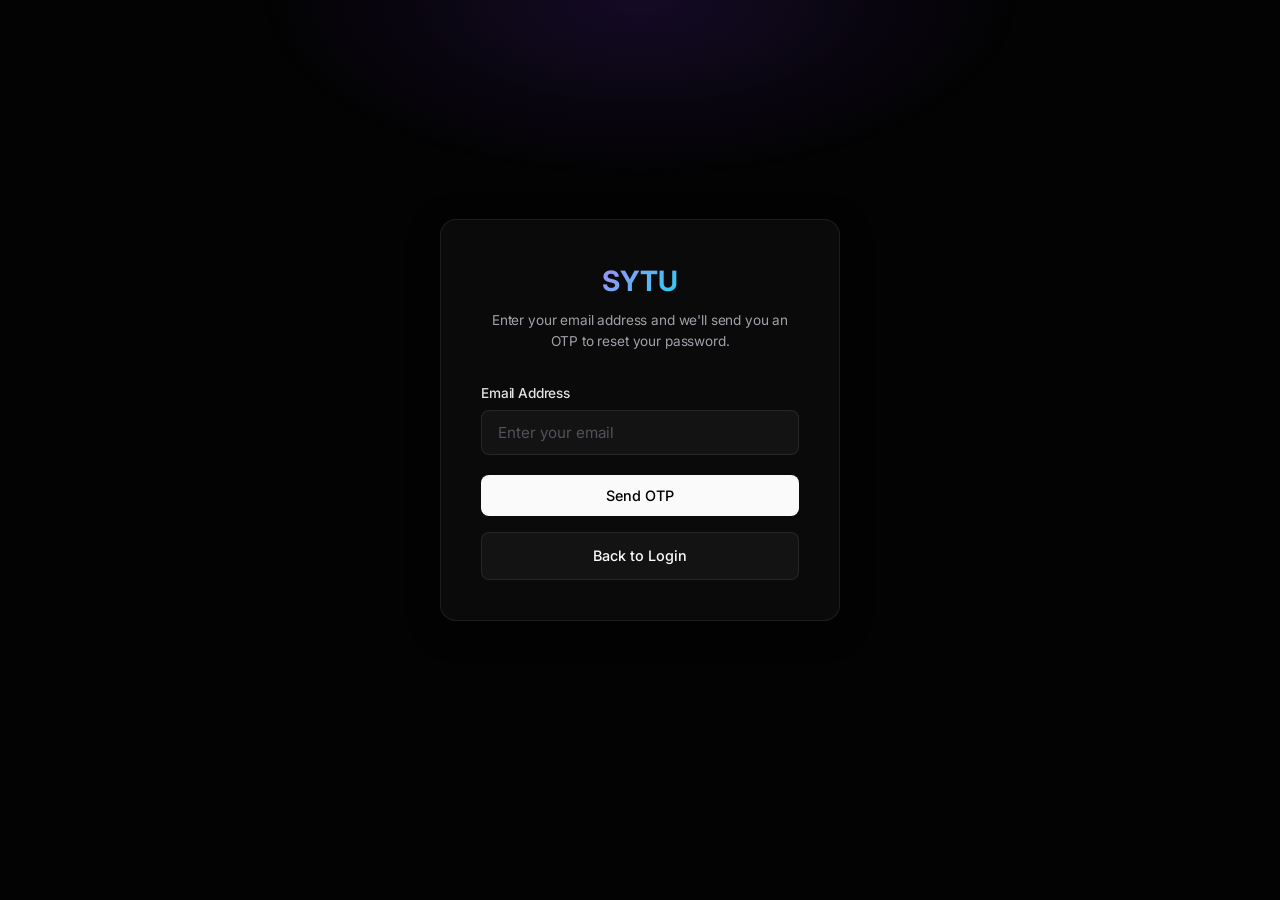
<file: forgot-password.html>
<!DOCTYPE html>
<html lang="en">
<head>
    <meta charset="UTF-8">
    <meta name="viewport" content="width=device-width, initial-scale=1.0">
    <title>SYTU - Forgot Password</title>
    <link rel="stylesheet" href="style.css">
</head>
<body>
    <div class="auth-container">
        <div class="auth-card">
            <div class="auth-header">
                <a href="#" class="auth-logo text-gradient">SYTU</a>
                <p class="auth-subtitle">Enter your email address and we'll send you an OTP to reset your password.</p>
            </div>
            
            <form id="forgot-password-form">
                <div class="form-group">
                    <label class="form-label">Email Address</label>
                    <input type="email" id="forgot-email" class="form-input" placeholder="Enter your email" required>
                </div>

                <div id="forgot-error" style="color: #ef4444; font-size: 0.85rem; margin-bottom: 1rem; display: none;"></div>

                <button type="submit" class="btn btn-primary" style="margin-bottom: 1rem;">Send OTP</button>
                <a href="index.html" class="btn btn-secondary" style="text-decoration: none;">Back to Login</a>
            </form>
        </div>
    </div>
    <script src="script.js"></script>
</body>
</html>
</file>
<file: style.css>
@import url('https://fonts.googleapis.com/css2?family=Inter:wght@400;500;600;700&display=swap');

:root {
    --bg-color: #030303;
    --primary: #7C3AED;
    --primary-hover: #6D28D9;
    --accent: #22D3EE;
    --text-main: #FAFAFA;
    --text-muted: #A1A1AA;
    --glass-bg: rgba(255, 255, 255, 0.03);
    --glass-border: rgba(255, 255, 255, 0.08);
    --glass-shadow: 0 8px 32px rgba(0, 0, 0, 0.4);
    --input-bg: rgba(255, 255, 255, 0.04);
    --gradient-brand: linear-gradient(135deg, #A78BFA 0%, #22D3EE 100%);
    --font-sans: 'Inter', sans-serif;
}

* {
    margin: 0;
    padding: 0;
    box-sizing: border-box;
    font-family: var(--font-sans);
}

body {
    background-color: var(--bg-color);
    color: var(--text-main);
    min-height: 100vh;
    overflow-x: hidden;
    display: flex;
    flex-direction: column;
    letter-spacing: -0.01em;
    font-size: 15px;
    line-height: 1.5;
}

/* Subtle SaaS Background glow */
body::before {
    content: '';
    position: fixed;
    top: -20vh;
    left: 50%;
    transform: translateX(-50%);
    width: 60vw;
    height: 40vh;
    background: radial-gradient(ellipse at center, rgba(124, 58, 237, 0.15) 0%, rgba(3, 3, 3, 0) 70%);
    z-index: -1;
    pointer-events: none;
}

/* Typography */
h1, h2, h3, h4 {
    letter-spacing: -0.03em;
    font-weight: 600;
    color: #fff;
}

a {
    color: var(--accent);
    text-decoration: none;
    transition: color 0.2s ease;
}

a:hover {
    color: var(--primary);
}

.text-gradient {
    background: var(--gradient-brand);
    -webkit-background-clip: text;
    -webkit-text-fill-color: transparent;
    background-clip: text;
    font-weight: 700;
}

/* Navbar */
.navbar {
    background: rgba(3, 3, 3, 0.7);
    backdrop-filter: blur(16px);
    -webkit-backdrop-filter: blur(16px);
    border-bottom: 1px solid var(--glass-border);
    position: sticky;
    top: 0;
    z-index: 100;
    padding: 0.8rem 1.5rem;
    display: flex;
    justify-content: space-between;
    align-items: center;
}

.nav-brand {
    font-size: 1.25rem;
}

.nav-links {
    display: flex;
    gap: 1.5rem;
    align-items: center;
}

.nav-link {
    color: var(--text-muted);
    font-size: 0.9rem;
    font-weight: 500;
}

.nav-link:hover {
    color: var(--text-main);
}

.nav-profile {
    width: 32px;
    height: 32px;
    border-radius: 50%;
    object-fit: cover;
    border: 1px solid var(--glass-border);
    cursor: pointer;
    transition: transform 0.2s ease;
}

.nav-profile:hover {
    transform: scale(1.05);
}

.hamburger {
    display: none;
    cursor: pointer;
    color: var(--text-main);
}

/* Auth Layout (Denser & Sleeker) */
.auth-container {
    display: flex;
    min-height: calc(100vh - 60px);
    align-items: center;
    justify-content: center;
    padding: 1rem;
}

.auth-card {
    background: var(--glass-bg);
    border: 1px solid var(--glass-border);
    border-radius: 16px;
    padding: 2.5rem;
    width: 100%;
    max-width: 400px;
    box-shadow: var(--glass-shadow);
    animation: fadeUp 0.5s ease forwards;
}

.auth-header {
    text-align: center;
    margin-bottom: 2rem;
}

.auth-logo {
    font-size: 1.75rem;
    margin-bottom: 0.5rem;
    display: inline-block;
}

.auth-subtitle {
    color: var(--text-muted);
    font-size: 0.85rem;
}

.auth-divider {
    margin: 1.5rem 0;
    display: flex;
    align-items: center;
    gap: 1rem;
    color: var(--text-muted);
}

.auth-divider .line {
    flex: 1;
    height: 1px;
    background: var(--glass-border);
}

.auth-divider span {
    font-size: 0.8rem;
    text-transform: uppercase;
    letter-spacing: 0.05em;
}

/* Forms */
.form-group {
    margin-bottom: 1.25rem;
    position: relative;
}

.form-label {
    display: block;
    font-size: 0.85rem;
    font-weight: 500;
    color: #E4E4E7;
    margin-bottom: 0.4rem;
}

.form-input {
    width: 100%;
    background: var(--input-bg);
    border: 1px solid var(--glass-border);
    border-radius: 8px;
    padding: 0.75rem 1rem;
    color: var(--text-main);
    font-size: 0.95rem;
    transition: all 0.2s ease;
    outline: none;
}

.form-input::placeholder {
    color: #52525B;
}

.form-input:focus {
    border-color: var(--primary);
    background: rgba(124, 58, 237, 0.05);
    box-shadow: 0 0 0 3px rgba(124, 58, 237, 0.15);
}

.name-fields {
    display: flex;
    gap: 1rem;
}

/* Custom Select Dropdown (Dense) */
.custom-select-wrapper {
    position: relative;
    width: 100%;
}

.custom-select {
    position: relative;
    cursor: pointer;
    padding: 0;
    user-select: none;
}

.custom-select-trigger {
    display: flex;
    justify-content: space-between;
    align-items: center;
    padding: 0.75rem 1rem;
    color: #52525B;
}

.custom-select-trigger span {
    transition: color 0.2s;
    font-size: 0.95rem;
}

.custom-select.open .custom-select-trigger {
    border-color: var(--primary);
}

.custom-select .arrow {
    display: flex;
    align-items: center;
    transition: transform 0.2s;
}

.custom-select.open .arrow {
    transform: rotate(180deg);
}

.custom-options {
    position: absolute;
    top: calc(100% + 4px);
    left: 0;
    right: 0;
    background: #121212;
    border: 1px solid var(--glass-border);
    border-radius: 8px;
    box-shadow: 0 10px 25px rgba(0, 0, 0, 0.5);
    z-index: 100;
    opacity: 0;
    visibility: hidden;
    transform: translateY(-5px);
    transition: all 0.2s ease;
}

.custom-select.open .custom-options {
    opacity: 1;
    visibility: visible;
    transform: translateY(0);
}

.custom-option {
    display: block;
    padding: 0.6rem 1rem;
    font-size: 0.9rem;
    color: var(--text-main);
    transition: all 0.2s;
}

.custom-option:hover {
    background: rgba(255, 255, 255, 0.05);
}

.custom-option.selected {
    color: var(--primary);
    background: rgba(124, 58, 237, 0.1);
}

/* Buttons */
.btn {
    width: 100%;
    padding: 0.75rem 1rem;
    border: none;
    border-radius: 8px;
    font-size: 0.9rem;
    font-weight: 500;
    cursor: pointer;
    transition: all 0.2s ease;
    display: flex;
    justify-content: center;
    align-items: center;
    gap: 0.5rem;
    letter-spacing: 0;
}

.btn-primary {
    background: var(--text-main);
    color: #000;
}

.btn-primary:hover {
    background: #E4E4E7;
}

.btn-secondary {
    background: var(--input-bg);
    color: var(--text-main);
    border: 1px solid var(--glass-border);
}

.btn-secondary:hover {
    background: rgba(255, 255, 255, 0.08);
}

.btn-sm {
    padding: 0.5rem 1rem;
    font-size: 0.85rem;
}

/* Auth Footer */
.auth-footer {
    margin-top: 1.5rem;
    text-align: center;
    font-size: 0.85rem;
    color: var(--text-muted);
}

/* OTP Specific */
.otp-inputs {
    display: flex;
    gap: 0.75rem;
    justify-content: space-between;
    margin-bottom: 1.5rem;
}

.otp-input {
    width: 3rem;
    height: 3.5rem;
    text-align: center;
    font-size: 1.25rem;
    font-weight: 600;
    border-radius: 8px;
    background: var(--input-bg);
    border: 1px solid var(--glass-border);
    color: var(--text-main);
}

.otp-input:focus {
    border-color: var(--primary);
    outline: none;
    box-shadow: 0 0 0 3px rgba(124, 58, 237, 0.15);
}

.social-buttons-container {
    display: flex;
    gap: 0.75rem;
}

/* Layouts: Profile & Edit Profile */
.profile-container, .edit-profile-layout {
    max-width: 1000px;
    margin: 2rem auto;
    padding: 0 1.5rem;
    width: 100%;
}

.profile-layout {
    display: grid;
    grid-template-columns: 280px 1fr;
    gap: 2rem;
    animation: fadeUp 0.4s ease forwards;
}

.edit-profile-layout {
    display: grid;
    grid-template-columns: 220px 1fr;
    gap: 2rem;
    animation: fadeUp 0.4s ease forwards;
}

/* Premium Cards */
.premium-card {
    background: var(--glass-bg);
    border: 1px solid var(--glass-border);
    border-radius: 12px;
    padding: 1.5rem;
    margin-bottom: 1.5rem;
}

/* Profile Sidebar (Left) */
.profile-sidebar .premium-card {
    display: flex;
    flex-direction: column;
    align-items: center;
}

.profile-cover {
    height: 120px;
    width: calc(100% + 3rem);
    margin: -1.5rem -1.5rem 0 -1.5rem;
    background: linear-gradient(45deg, rgba(124, 58, 237, 0.6), rgba(34, 211, 238, 0.4));
    background-size: cover;
    background-position: center;
    border-radius: 11px 11px 0 0;
    border-bottom: 1px solid var(--glass-border);
}

.profile-avatar-wrapper {
    margin-bottom: 1rem;
    position: relative;
    margin-top: -60px;
}

.profile-avatar {
    width: 96px;
    height: 96px;
    border-radius: 50%;
    border: 4px solid var(--bg-color);
    background: var(--bg-color);
    object-fit: cover;
}

.profile-status {
    position: absolute;
    bottom: 4px;
    right: 4px;
    width: 16px;
    height: 16px;
    background: #10B981;
    border: 2px solid #030303;
    border-radius: 50%;
}

.profile-name {
    font-size: 1.25rem;
    margin-bottom: 0.25rem;
    text-align: center;
}

.profile-username {
    display: flex;
    align-items: center;
    gap: 0.5rem;
    font-size: 0.85rem;
    color: var(--text-muted);
    margin-bottom: 1rem;
}

.badge {
    background: rgba(255, 255, 255, 0.1);
    color: var(--text-main);
    padding: 0.15rem 0.5rem;
    border-radius: 12px;
    font-size: 0.7rem;
    font-weight: 500;
}

.profile-bio {
    font-size: 0.9rem;
    color: #D4D4D8;
    text-align: center;
    margin-bottom: 1.5rem;
}

.profile-meta-vertical {
    display: flex;
    flex-direction: column;
    align-items: center;
    gap: 0.75rem;
    width: 100%;
    font-size: 0.85rem;
    color: var(--text-muted);
    margin-bottom: 1.5rem;
    padding-top: 1.5rem;
    border-top: 1px solid var(--glass-border);
}

.meta-item {
    display: flex;
    align-items: center;
    gap: 0.75rem;
}

.profile-actions-vertical {
    display: flex;
    justify-content: center;
    gap: 0.75rem;
    width: 100%;
}

/* Skills & Socials (Compact) */
.section-title {
    font-size: 0.9rem;
    color: var(--text-muted);
    text-transform: uppercase;
    letter-spacing: 0.05em;
    margin-bottom: 1rem;
    width: 100%;
    text-align: left;
}

.skills-container {
    display: flex;
    flex-wrap: wrap;
    gap: 0.5rem;
    width: 100%;
}

.skill-tag {
    background: rgba(255, 255, 255, 0.05);
    border: 1px solid var(--glass-border);
    color: #E4E4E7;
    padding: 0.3rem 0.75rem;
    border-radius: 6px;
    font-size: 0.8rem;
}

.social-links-compact {
    display: flex;
    flex-direction: column;
    align-items: flex-start;
    gap: 0.5rem;
    width: 100%;
}

.social-link-compact {
    display: flex;
    align-items: center;
    gap: 0.75rem;
    color: var(--text-muted);
    padding: 0.5rem;
    border-radius: 6px;
    transition: background 0.2s;
    font-size: 0.85rem;
}

.social-link-compact:hover {
    background: rgba(255, 255, 255, 0.05);
    color: var(--text-main);
}

/* Projects Grid */
.section-header {
    margin-bottom: 1.5rem;
}

.section-header h2 {
    font-size: 1.25rem;
}

.projects-grid {
    display: grid;
    grid-template-columns: repeat(auto-fill, minmax(280px, 1fr));
    gap: 1.25rem;
}

.project-card {
    background: var(--input-bg);
    border: 1px solid var(--glass-border);
    border-radius: 12px;
    padding: 1.25rem;
    transition: border-color 0.2s ease, transform 0.2s ease;
    display: flex;
    flex-direction: column;
}

.project-card:hover {
    border-color: rgba(255,255,255,0.2);
    transform: translateY(-2px);
}

.project-title {
    font-size: 1.05rem;
    margin-bottom: 0.4rem;
}

.project-desc {
    color: var(--text-muted);
    font-size: 0.85rem;
    margin-bottom: 1rem;
    flex: 1;
}

.project-tech {
    display: flex;
    flex-wrap: wrap;
    gap: 0.4rem;
    font-size: 0.75rem;
    color: var(--text-muted);
}

.project-tech span {
    background: rgba(255,255,255,0.05);
    padding: 0.2rem 0.5rem;
    border-radius: 4px;
}

/* Edit Profile Navigation Tabs (Sidebar) */
.edit-sidebar .premium-card {
    padding: 0.5rem;
}

.edit-sidebar .nav-link {
    display: flex;
    align-items: center;
    gap: 0.75rem;
    padding: 0.6rem 1rem;
    border-radius: 8px;
    color: var(--text-muted);
    font-size: 0.9rem;
    margin-bottom: 0.2rem;
}

.edit-sidebar .nav-link:hover {
    background: rgba(255, 255, 255, 0.05);
    color: var(--text-main);
}

.edit-sidebar .nav-link.active {
    background: rgba(255, 255, 255, 0.1);
    color: var(--text-main);
    font-weight: 500;
}

/* Edit Forms */
.edit-form-section {
    margin-bottom: 2.5rem;
}

.edit-form-section h3 {
    font-size: 1rem;
    margin-bottom: 1rem;
    padding-bottom: 0.5rem;
    border-bottom: 1px solid var(--glass-border);
}

.avatar-upload {
    display: flex;
    align-items: center;
    gap: 1.5rem;
    flex-wrap: wrap;
}

.avatar-upload img {
    width: 80px;
    height: 80px;
    border-radius: 50%;
    object-fit: cover;
    border: 1px solid var(--glass-border);
}

.upload-actions {
    display: flex;
    flex-direction: column;
    gap: 0.5rem;
}

.form-row {
    display: grid;
    grid-template-columns: 1fr 1fr;
    gap: 1.25rem;
}

.form-actions {
    display: flex;
    justify-content: flex-end;
    margin-top: 1.5rem;
    padding-top: 1.5rem;
    border-top: 1px solid var(--glass-border);
}

.form-actions .btn {
    width: auto;
}

/* Animations */
@keyframes fadeUp {
    0% { opacity: 0; transform: translateY(15px); }
    100% { opacity: 1; transform: translateY(0); }
}

/* Password Visibility Toggle */
.password-wrapper {
    position: relative;
    display: flex;
    align-items: center;
}

.password-wrapper .form-input {
    width: 100%;
    padding-right: 2.5rem;
}

.toggle-password {
    position: absolute;
    right: 0.75rem;
    background: transparent;
    border: none;
    color: var(--text-muted);
    cursor: pointer;
    padding: 0;
    display: flex;
    align-items: center;
    justify-content: center;
}

.toggle-password:hover {
    color: var(--text-main);
}

/* Mobile Responsiveness */
html, body {
    max-width: 100vw;
    overflow-x: hidden !important;
}

@media (max-width: 900px) {
    .profile-layout {
        grid-template-columns: 1fr;
    }
    
    .edit-profile-layout {
        grid-template-columns: 1fr;
    }
    
    /* Prevent Flex/Grid from forcing containers off-screen */
    .profile-sidebar, .profile-main, .edit-sidebar, .edit-main-card {
        min-width: 0;
        max-width: 100%;
    }
    
    .edit-sidebar .premium-card {
        display: flex;
        flex-direction: row;
        overflow-x: auto;
        padding: 0.5rem;
        gap: 0.5rem;
        border-radius: 8px;
        width: 100%;
    }
    
    /* Hide scrollbar for mobile tabs */
    .edit-sidebar .premium-card::-webkit-scrollbar {
        display: none;
    }
    .edit-sidebar .premium-card {
        -ms-overflow-style: none;  
        scrollbar-width: none;  
    }

    .edit-sidebar .nav-link {
        white-space: nowrap;
        margin-bottom: 0;
        padding: 0.5rem 1rem;
    }
    
    .logout-tab {
        margin-top: 0;
    }
}

@media (max-width: 768px) {
    .hamburger {
        display: block;
        z-index: 101;
    }
    
    .hamburger svg line {
        transition: all 0.3s cubic-bezier(0.4, 0, 0.2, 1);
        transform-origin: center;
        transform-box: fill-box;
    }
    
    .hamburger.active svg line:nth-child(1) {
        opacity: 0;
    }
    
    .hamburger.active svg line:nth-child(2) {
        transform: translateY(6px) rotate(45deg);
    }
    
    .hamburger.active svg line:nth-child(3) {
        transform: translateY(-6px) rotate(-45deg);
    }

    .mobile-back-btn {
        display: flex;
    }

    .nav-links {
        display: flex;
        flex-direction: column;
        position: absolute;
        top: 60px;
        left: 0;
        width: 100%;
        background: rgba(5, 5, 5, 0.95);
        backdrop-filter: blur(10px);
        padding: 1.5rem;
        border-bottom: 1px solid var(--glass-border);
        gap: 1rem;
        box-sizing: border-box;
        
        opacity: 0;
        visibility: hidden;
        transform: translateY(-10px);
        transition: all 0.3s cubic-bezier(0.4, 0, 0.2, 1);
        pointer-events: none;
    }

    .nav-links.show {
        opacity: 1;
        visibility: visible;
        transform: translateY(0);
        pointer-events: auto;
    }

    .auth-card {
        padding: 2rem 1.5rem;
        max-width: 100%;
    }

    .form-row {
        grid-template-columns: 1fr;
    }

    .projects-grid {
        grid-template-columns: 1fr;
    }
}

@media (max-width: 480px) {
    .auth-card {
        padding: 1.5rem 1rem;
        border-radius: 12px;
    }
    .name-fields {
        flex-direction: column;
        gap: 0;
    }
    .social-buttons-container {
        flex-direction: column;
    }
    .otp-input {
        width: 2.8rem;
        height: 3.2rem;
        font-size: 1.1rem;
    }
    .profile-actions-vertical {
        flex-direction: column;
    }
    
    .profile-container, .edit-profile-layout {
        padding: 0 1rem;
        margin: 1rem auto;
    }
    
    .premium-card {
        padding: 1rem;
    }
    
    .edit-main-card {
        padding: 1.25rem 1rem;
    }
    
    /* Cover adjustment for tighter mobile padding */
    .profile-cover {
        width: calc(100% + 2rem);
        margin: -1rem -1rem 0 -1rem;
    }
}
 width: calc(100% + 2rem);
        margin: -1rem -1rem 0 -1rem;
    }
}
</file>
